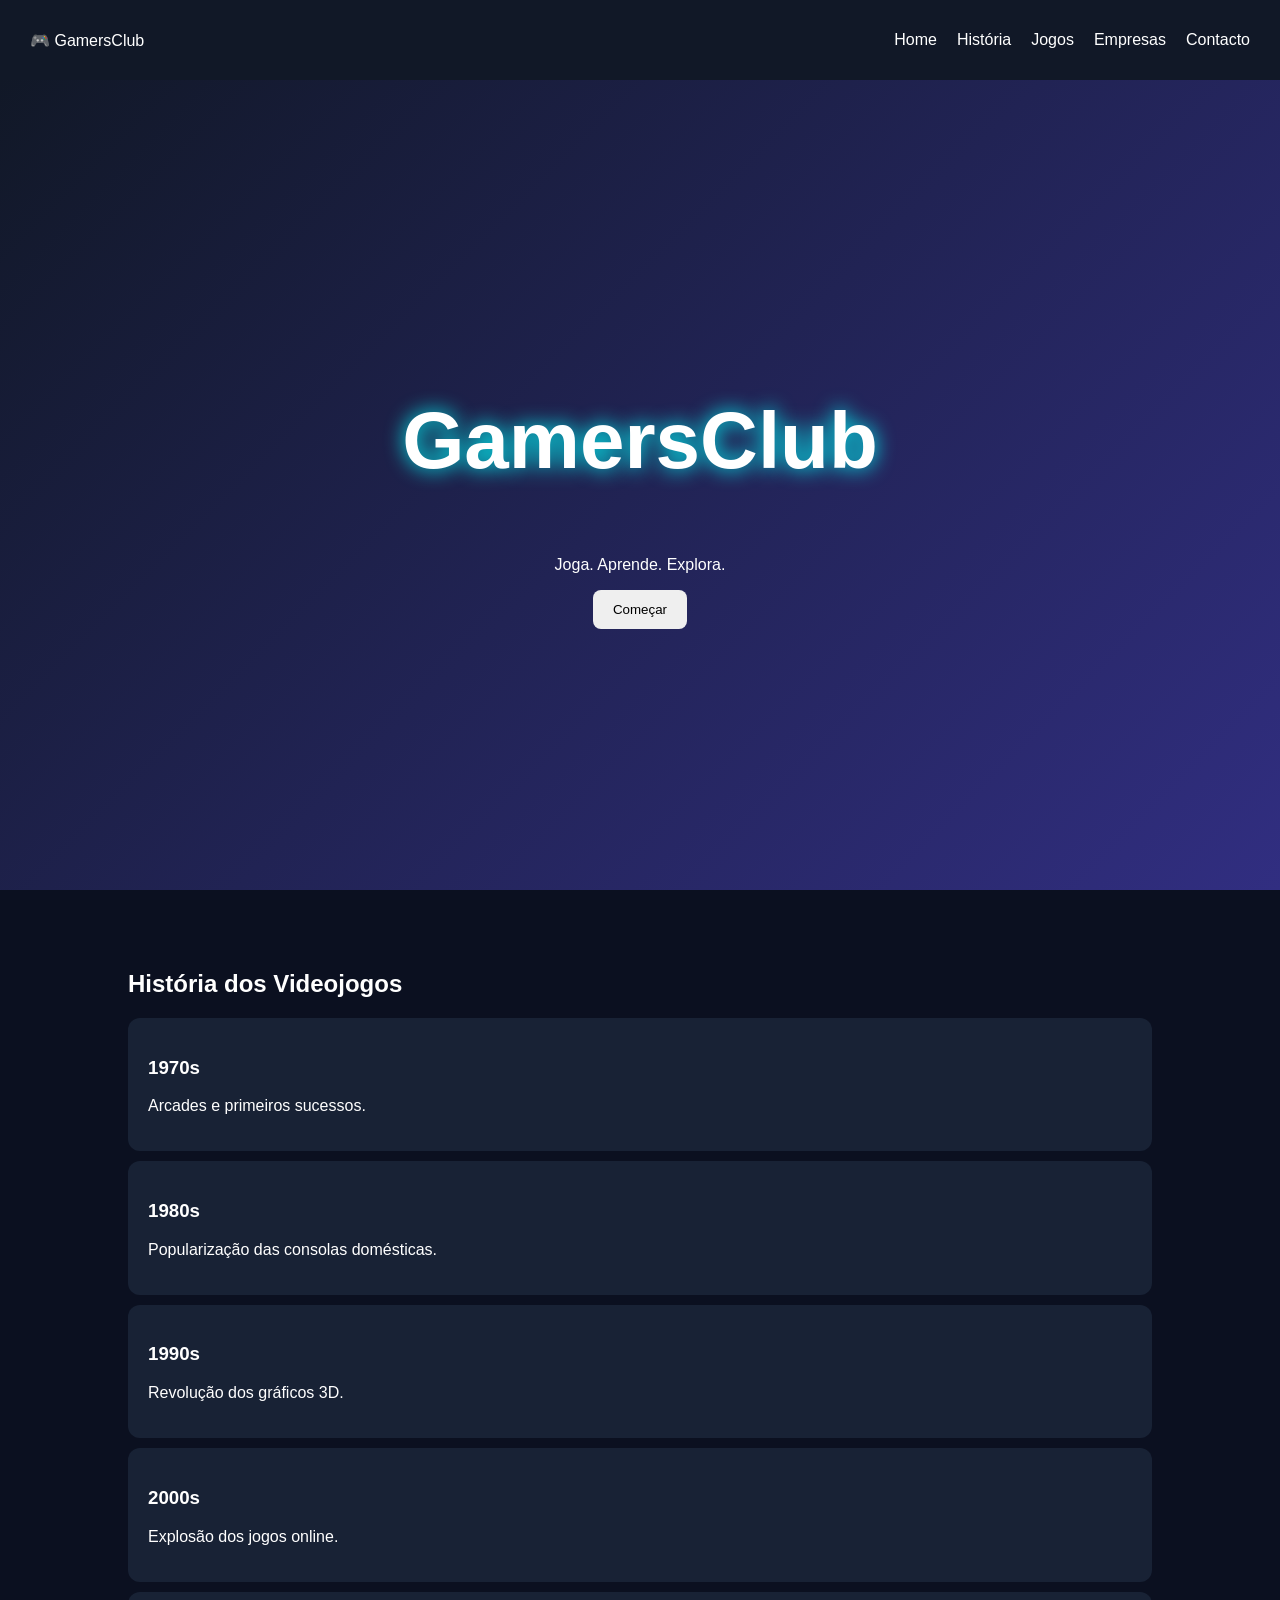
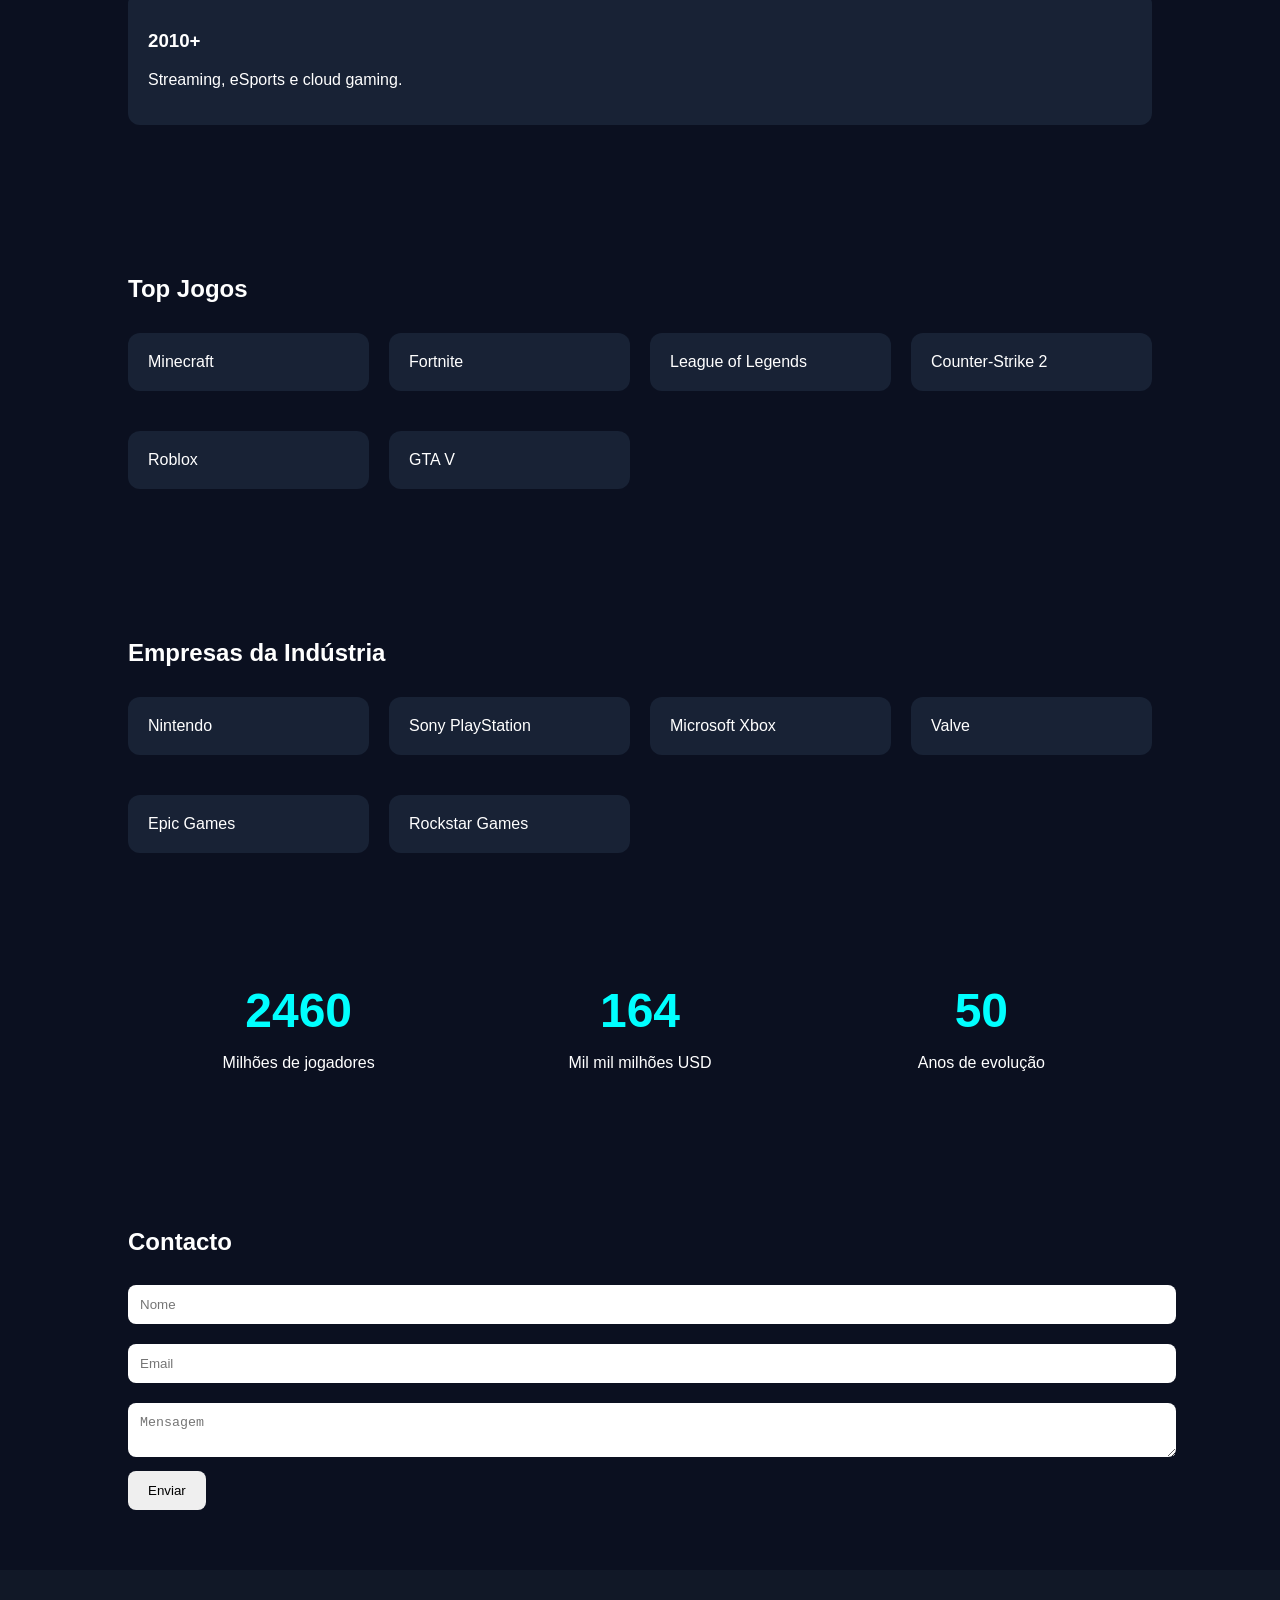
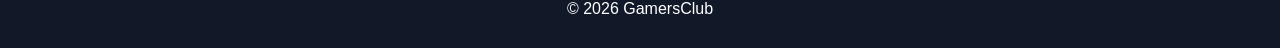
<file: index.html>
<!DOCTYPE html>
<html lang="pt">
<head>
<meta charset="UTF-8">
<meta name="viewport" content="width=device-width, initial-scale=1.0">
<title>GamersClub</title>
<link rel="stylesheet" href="style.css">
</head>
<body>
<nav class="navbar">
<div class="logo">🎮 GamersClub</div>
<ul>
<li><a href="#home">Home</a></li>
<li><a href="#historia">História</a></li>
<li><a href="#jogos">Jogos</a></li>
<li><a href="#empresas">Empresas</a></li>
<li><a href="#contacto">Contacto</a></li>
</ul>
</nav>

<header id="home" class="hero">
<h1>GamersClub</h1>
<p>Joga. Aprende. Explora.</p>
<button onclick="document.getElementById('historia').scrollIntoView()">Começar</button>
</header>

<section id="historia">
<h2>História dos Videojogos</h2>
<div class="timeline">
<div><h3>1970s</h3><p>Arcades e primeiros sucessos.</p></div>
<div><h3>1980s</h3><p>Popularização das consolas domésticas.</p></div>
<div><h3>1990s</h3><p>Revolução dos gráficos 3D.</p></div>
<div><h3>2000s</h3><p>Explosão dos jogos online.</p></div>
<div><h3>2010+</h3><p>Streaming, eSports e cloud gaming.</p></div>
</div>
</section>

<section id="jogos">
<h2>Top Jogos</h2>
<div class="grid">
<div class="card">Minecraft</div>
<div class="card">Fortnite</div>
<div class="card">League of Legends</div>
<div class="card">Counter-Strike 2</div>
<div class="card">Roblox</div>
<div class="card">GTA V</div>
</div>
</section>

<section id="empresas">
<h2>Empresas da Indústria</h2>
<div class="grid">
<div class="card">Nintendo</div>
<div class="card">Sony PlayStation</div>
<div class="card">Microsoft Xbox</div>
<div class="card">Valve</div>
<div class="card">Epic Games</div>
<div class="card">Rockstar Games</div>
</div>
</section>

<section class="stats">
<div><span class="counter" data-target="3000">0</span><p>Milhões de jogadores</p></div>
<div><span class="counter" data-target="200">0</span><p>Mil mil milhões USD</p></div>
<div><span class="counter" data-target="50">0</span><p>Anos de evolução</p></div>
</section>

<section id="contacto">
<h2>Contacto</h2>
<form>
<input placeholder="Nome">
<input placeholder="Email">
<textarea placeholder="Mensagem"></textarea>
<button type="button">Enviar</button>
</form>
</section>

<footer>© 2026 GamersClub</footer>
<script src="script.js"></script>
</body>
</html>
</file>
<file: style.css>
body{margin:0;font-family:Arial,sans-serif;background:#0b1020;color:white}
.navbar{display:flex;justify-content:space-between;align-items:center;padding:15px 30px;background:#111827;position:sticky;top:0}
.navbar ul{display:flex;list-style:none;gap:20px}
.navbar a{color:white;text-decoration:none}
.hero{height:90vh;display:flex;flex-direction:column;justify-content:center;align-items:center;background:linear-gradient(135deg,#111827,#312e81)}
.hero h1{font-size:5rem;text-shadow:0 0 20px cyan}
button{padding:12px 20px;border:none;border-radius:8px;cursor:pointer}
section{padding:60px 10%}
.timeline div,.card{background:#182235;padding:20px;margin:10px 0;border-radius:12px}
.grid{display:grid;grid-template-columns:repeat(auto-fit,minmax(220px,1fr));gap:20px}
.card:hover{transform:translateY(-5px)}
.stats{display:grid;grid-template-columns:repeat(3,1fr);text-align:center}
.counter{font-size:3rem;font-weight:bold;color:cyan}
input,textarea{width:100%;padding:12px;margin:10px 0;border-radius:8px;border:none}
footer{text-align:center;padding:30px;background:#111827}
</file>
